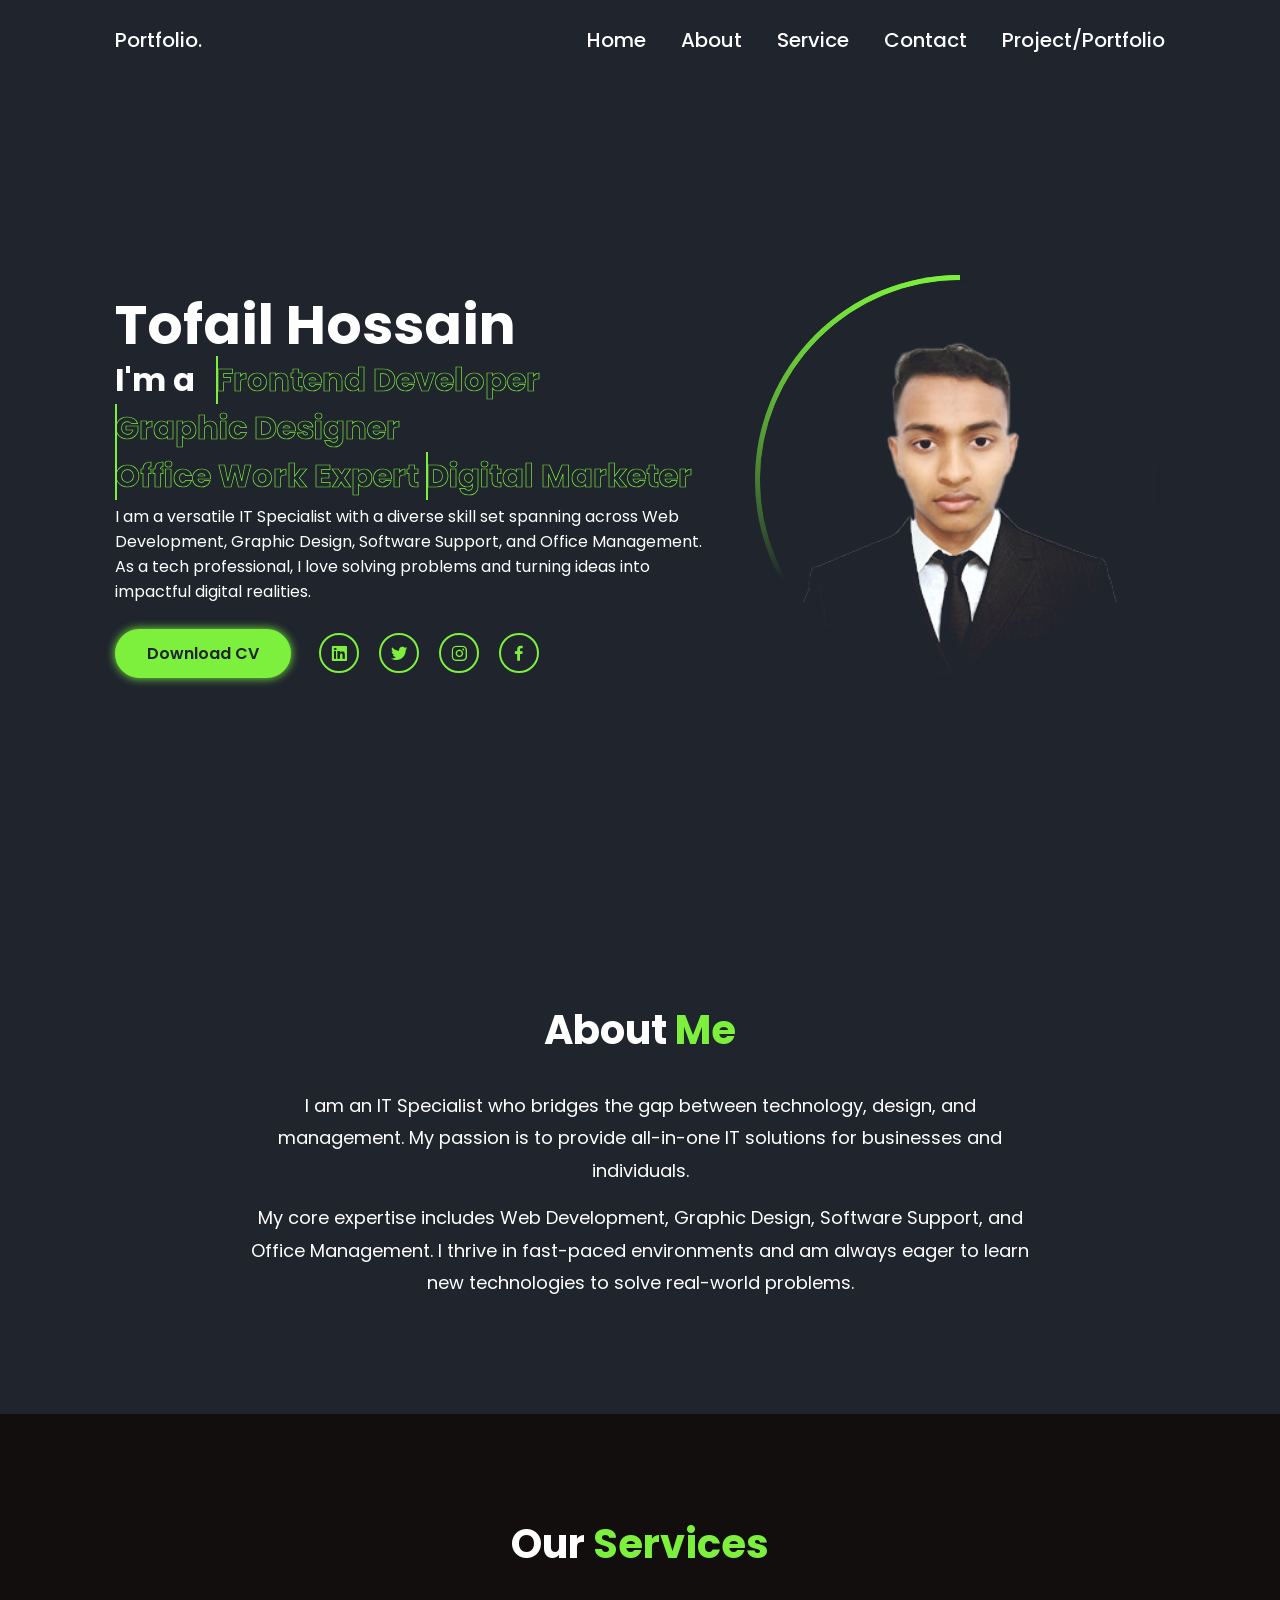
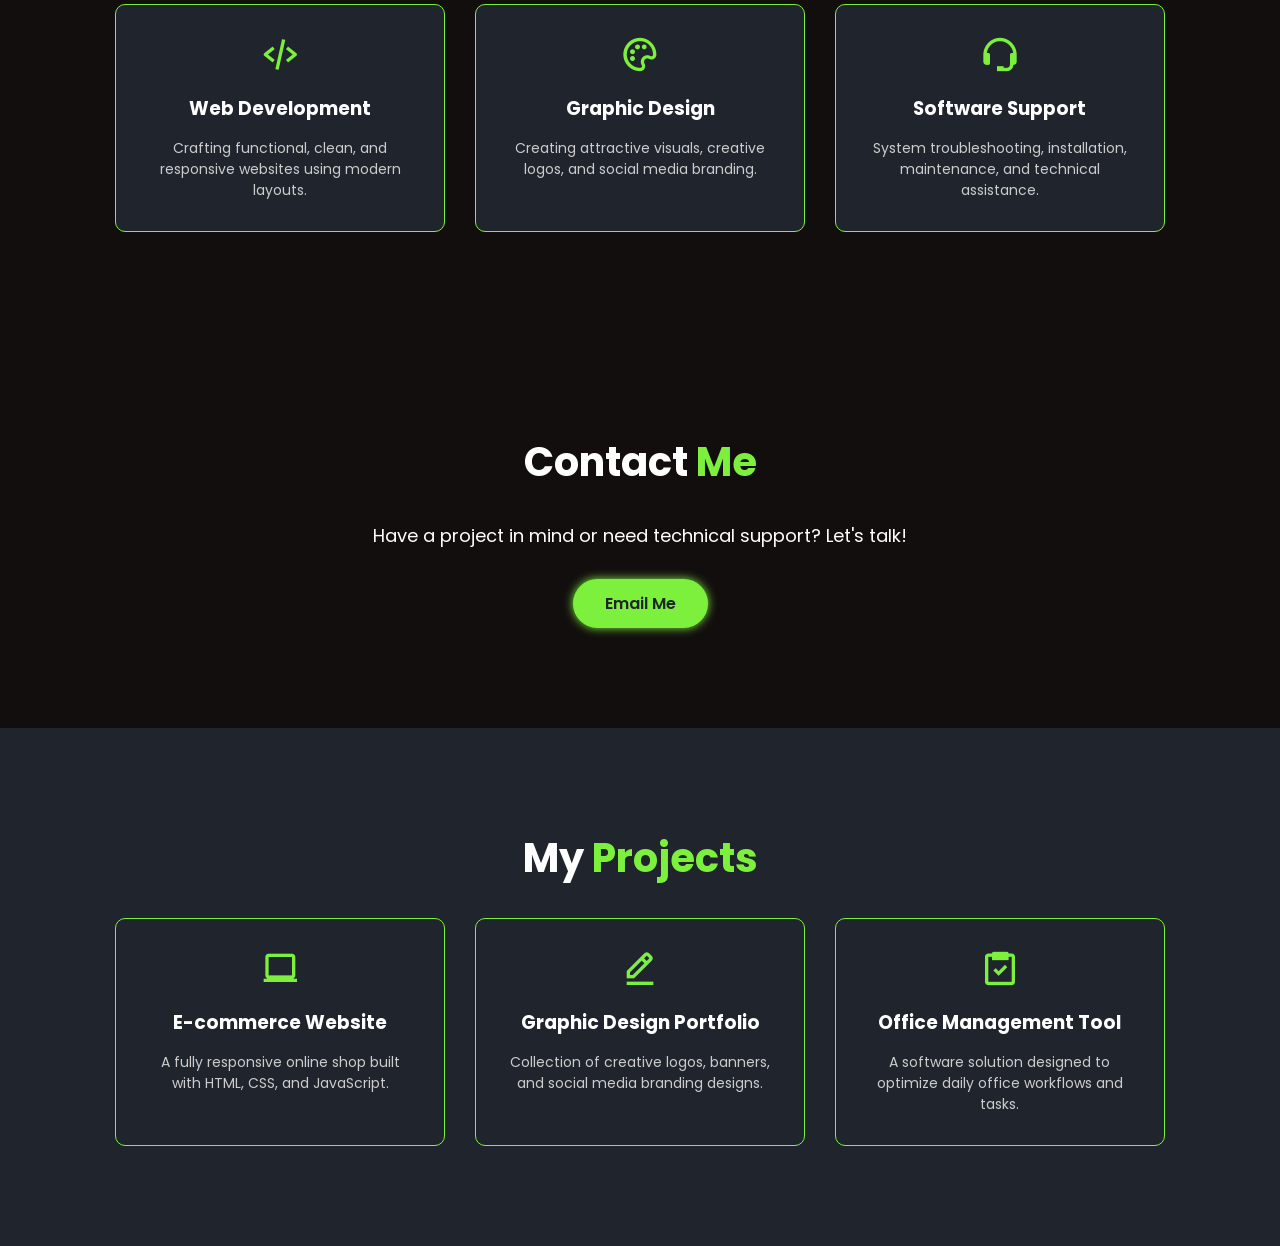
<file: index.html>
<!DOCTYPE html>
<html lang="en">

<head>
    <meta charset="UTF-8">
    <meta http-equiv="X-UA-Compatible" content="IE=edge">
    <meta name="viewport" content="width=device-width, initial-scale=1.0">
    
  <!-- এসইও ট্যাগসমূহ -->
    <title>Tofail Hossain - Web Developer & IT Specialist</title>
    <meta name="description" content="Official portfolio of Tofail Hossain. Versatile Frontend Developer, Graphic Designer, and IT Specialist providing web development and software solutions.">
    <meta name="keywords" content="Tofail Hossain, Frontend Developer, IT Specialist, Web Developer Bangladesh, Graphic Designer">
    <meta name="author" content="Tofail Hossain">
    
    <!-- Boxicons (আইকনের জন্য) -->
    <link href='https://unpkg.com/boxicons@2.1.4/css/boxicons.min.css' rel='stylesheet'>
    <link rel="stylesheet" href="style.css">
</head>

<body>
    <!-- NAVBAR -->
    <nav class="navbar">
        <a href="#" class="logo">Portfolio.</a>
        <ul>
            <li class="active"><a href="#">Home</a></li>
            <li><a href="#about">About</a></li>
            <li><a href="#services">Service</a></li>
            <li><a href="#contact">Contact</a></li>
            <li><a href="#portfolio">Project/Portfolio</a></li>
        </ul>
    </nav>
    
    <!-- BACKGROUND ANIMATION BARS -->
    <div class="bar-animation">
        <div class="bar" style="--i:6;"></div>
        <div class="bar" style="--i:5;"></div>
        <div class="bar" style="--i:4;"></div>
        <div class="bar" style="--i:3;"></div>
        <div class="bar" style="--i:2;"></div>
        <div class="bar" style="--i:1;"></div>
    </div>

    <!-- HOME SECTION -->
    <section class="home">
        <div class="home-info">
            <h1>Tofail Hossain</h1>
            <h2> I'm a &nbsp;
                <span style="--i:4;" data-text="Frontend Developer">Frontend Developer</span>
                <span style="--i:3;" data-text="Graphic Designer">Graphic Designer</span>
                <span style="--i:2;" data-text="Office Work Expert">Office Work Expert</span>
                <span style="--i:1;" data-text="Digital Marketer">Digital Marketer</span>
            </h2>
            <p>I am a versatile IT Specialist with a diverse skill set spanning across Web Development, Graphic Design, Software Support, and Office Management. As a tech professional, I love solving problems and turning ideas into impactful digital realities.</p>
            <div class="btn-sci">
                <a href="https://drive.google.com/uc?export=download&id=1yMTFtUWvWpeYAt8VfEhdkxaBmri0Th9T" class="btn">Download CV</a>
                <div class="sci">
                    <a href="https://www.linkedin.com/in/tofail-hossain-729501238/"><i class='bx bxl-linkedin-square'></i></a>
                    <a href="#"><i class='bx bxl-twitter'></i></a>
                    <a href="#"><i class='bx bxl-instagram'></i></a>
                    <a href="https://www.facebook.com/md.tofail.hossain.129885"><i class='bx bxl-facebook'></i></a>
                </div>
            </div>
        </div>
        <div class="home-img">
            <div class="img-box">
                <div class="img-item">
                    <img src="home.png" alt="Profile">
                </div>
            </div>
        </div>
    </section>

    <!-- ABOUT SECTION -->
    <section id="about" class="about-section">
        <h2>About <span>Me</span></h2>
        <div class="about-content">
            <p>I am an IT Specialist who bridges the gap between technology, design, and management. My passion is to provide all-in-one IT solutions for businesses and individuals.</p>
            <p>My core expertise includes Web Development, Graphic Design, Software Support, and Office Management. I thrive in fast-paced environments and am always eager to learn new technologies to solve real-world problems.</p>
        </div>
    </section>

    <!-- SERVICES SECTION -->
    <section id="services" class="services-section">
        <h2>Our <span>Services</span></h2>
        <div class="services-container">
            <div class="service-box">
                <i class='bx bx-code-alt'></i>
                <h3>Web Development</h3>
                <p>Crafting functional, clean, and responsive websites using modern layouts.</p>
            </div>
            <div class="service-box">
                <i class='bx bx-palette'></i>
                <h3>Graphic Design</h3>
                <p>Creating attractive visuals, creative logos, and social media branding.</p>
            </div>
            <div class="service-box">
                <i class='bx bx-support'></i>
                <h3>Software Support</h3>
                <p>System troubleshooting, installation, maintenance, and technical assistance.</p>
            </div>
        </div>
    </section>

    <!-- CONTACT SECTION -->
    <section id="contact" class="contact-section">
        <h2>Contact <span>Me</span></h2>
        <p>Have a project in mind or need technical support? Let's talk!</p>
        <a href="tofailh528@gmail.com" class="btn">Email Me</a>
    </section>

    <!-- ==================== PORTFOLIO/PROJECT SECTION ==================== -->
    <section id="portfolio" class="services-section" style="background: #1f242d;">
        <h2>My <span>Projects</span></h2>
        <div class="services-container">
            
            <!-- ১ম প্রজেক্ট বক্স -->
            <div class="service-box">
                <i class='bx bx-laptop'></i>
                <h3>E-commerce Website</h3>
                <p>A fully responsive online shop built with HTML, CSS, and JavaScript.</p>
            </div>

            <!-- ২য় প্রজেক্ট বক্স -->
            <div class="service-box">
                <i class='bx bx-edit-alt'></i>
                <h3>Graphic Design Portfolio</h3>
                <p>Collection of creative logos, banners, and social media branding designs.</p>
            </div>

            <!-- ৩য় প্রজেক্ট বক্স -->
            <div class="service-box">
                <i class='bx bx-task'></i>
                <h3>Office Management Tool</h3>
                <p>A software solution designed to optimize daily office workflows and tasks.</p>
            </div>

        </div>
    </section>

<script>
        const sections = document.querySelectorAll('section');
        const navLi = document.querySelectorAll('.navbar ul li');

        window.addEventListener('scroll', () => {
            let current = '';
            sections.forEach(section => {
                const sectionTop = section.offsetTop;
                const sectionHeight = section.clientHeight;
                if (pageYOffset >= (sectionTop - sectionHeight / 3)) {
                    current = section.getAttribute('id');
                }
            });

            navLi.forEach(li => {
                li.classList.remove('active');
                if (li.querySelector('a').getAttribute('href') === `#${current}`) {
                    li.classList.add('active');
                } else if (current === '' && li.querySelector('a').getAttribute('href') === '#') {
                    li.classList.add('active');
                }
            });
        });
    </script>

</body>
</html>
</file>
<file: style.css>
@import url('https://fonts.googleapis.com/css2?family=Poppins:wght@300;400;500;600;700;800;900&display=swap');

* {
    margin: 0;
    padding: 0;
    box-sizing: border-box;
    font-family: 'Poppins', sans-serif;
    scroll-behavior: smooth; /* মেনুতে ক্লিক করলে স্মুথভাবে স্ক্রল হবে */
}

body {
    background: rgb(19, 14, 14);
    color: white;
}

a {
    color: white;
    text-decoration: none;
}

/* Navbar CSS */
.navbar {
    position: fixed;
    left: 0;
    top: 0;
    width: 100%;
    padding: 25px 9%;
    display: flex;
    justify-content: space-between;
    align-items: center;
    z-index: 100;
    visibility: hidden;
    opacity: 0;
    animation: show-content 1.5s linear forwards;
    animation-delay: 1.2s;
}

@keyframes show-content {
    100% {
        visibility: visible;
        opacity: 1;
    }
}

.navbar .logo {
    font-size: 20px;
    font-weight: 500;
}

.navbar ul {
    display: flex;
    list-style: none;
}

.navbar ul li {
    margin-left: 35px;
}

.navbar ul li a {
    font-size: 20px;
    font-weight: 500;
    transition: .5s;
}

.navbar ul li:hover a,
.navbar ul li.active a {
    color: #7cf03d;
}

/* Home Section CSS */
.home {
    display: flex;
    align-items: center;
    justify-content: space-between;
    gap: 50px;
    height: 100vh;
    padding: 60px 9% 0;
    visibility: hidden;
    opacity: 0;
    animation: show-content 1.5s linear forwards;
    animation-delay: 1.6s;
}

.home-info h1 {
    font-size: 55px;
}

.home-info h2 {
    position: relative;
    display: inline-block;
    font-size: 32px;
    margin-top: -10px;
    height: 45px;
}

.home-info p {
    font-size: 16px;
    margin: 10px 0 25px;
    max-width: 600px;
}

.home-info .btn-sci {
    display: flex;
    align-items: center;
}

/* Text Typing Animation */
.home-info h2 span {
    position: relative;
    display: inline-block;
    color: transparent;
    -webkit-text-stroke: .7px #7cf03d;
    animation: display-text 16s linear infinite;
    animation-delay: calc(-4s * var(--i));
}

@keyframes display-text {
    25%, 100% {
        display: none;
    }
}

.home-info h2 span::before {
    content: attr(data-text);
    position: absolute;
    width: 0%;
    border-right: 2px solid #7cf03d;
    color: #7cf03d;
    white-space: nowrap;
    overflow: hidden;
    animation: fill-text 4s linear infinite;
}

@keyframes fill-text {
    10%, 100% {
        width: 0;
    }
    70%, 90% {
        width: 100%;
    }
}

/* Buttons and Social Icons */
.btn {
    display: inline-block;
    padding: 10px 30px;
    background: #7cf03d;
    border: 2px solid #7cf03d;
    border-radius: 40px;
    box-shadow: 0 0 10px #7cf03d;
    font-size: 16px;
    color: #1f242d;
    font-weight: 600;
    transition: .5s;
}

.btn:hover {
    background: transparent;
    color: #7cf03d;
    box-shadow: none;
}

.home-info .btn-sci .sci {
    margin-left: 20px;
}

.home-info .btn-sci .sci a {
    display: inline-flex;
    justify-content: center;
    align-items: center;
    width: 40px;
    height: 40px;
    border: 2px solid #7cf03d;
    border-radius: 50px;
    font-size: 20px;
    color: #7cf03d;
    margin: 0 8px;
    transition: .5s;
}

.home-info .btn-sci .sci a:hover {
    background: #7cf03d;
    color: #1f242d;
    box-shadow: 0 0 10px #7cf03d;
}

/* Image Box (Rounded) */
.home-img .img-box {
    width: 32vw;
    height: 32vw;
    border-radius: 50%;
    padding: 5px;
    display: flex;
    justify-content: center;
    align-items: center;
    overflow: hidden;
    position: relative;
}

.home-img .img-box::before,
.home-img .img-box::after {
    content: "";
    position: absolute;
    width: 500px;
    height: 500px;
    background: conic-gradient(transparent, transparent, transparent, #7cf03d);
    transform: rotate(0deg);
    animation: rotate-border 10s linear infinite;
}

.home-img .img-box::after {
    animation-delay: -5s;
}

@keyframes rotate-border {
    100% {
        transform: rotate(360deg);
    }
}

.home-img .img-box .img-item {
    position: relative;
    width: 100%;
    height: 100%;
    background: #1f242d;
    border-radius: 50%;
    border: 1px solid #1f242d;
    display: flex;
    justify-content: center;
    z-index: 1;
    overflow: hidden;
}

.home-img .img-box .img-item img {
    position: absolute;
    top: 30px;
    display: block;
    width: 85%;
    object-fit: cover;
    mix-blend-mode: lighten;
}

/* Background Bar Animation */
.bar-animation {
    position: absolute;
    width: 100%;
    height: 100%;
    display: flex;
    z-index: -1;
}

.bar-animation .bar {
    width: 100%;
    height: 100%;
    background: #1f242d;
    transform: translateY(-100%);
    animation: show-bars .5s ease-in-out forwards;
    animation-delay: calc(.1s * var(--i));
}

@keyframes show-bars {
    100% {
        transform: translateY(0%);
    }
}

/* New Sections Styling (About, Services, Contact) */
.about-section, .services-section, .contact-section {
    padding: 100px 9%;
    text-align: center;
}

.about-section {
    background: #1f242d;
}

.about-section h2, .services-section h2, .contact-section h2 {
    font-size: 40px;
    margin-bottom: 30px;
}

.about-section h2 span, .services-section h2 span, .contact-section h2 span {
    color: #7cf03d;
}

.about-content {
    font-size: 18px;
    max-width: 800px;
    margin: 0 auto;
    line-height: 1.8;
}

.about-content p {
    margin-bottom: 15px;
}

.services-container {
    display: grid;
    grid-template-columns: repeat(auto-fit, minmax(250px, 1fr));
    gap: 30px;
    margin-top: 20px;
}

.service-box {
    background: #1f242d;
    padding: 30px;
    border-radius: 10px;
    border: 1px solid #7cf03d;
    transition: 0.5s;
}

.service-box:hover {
    background: #7cf03d;
    color: #1f242d;
    box-shadow: 0 0 15px #7cf03d;
}

.service-box i {
    font-size: 40px;
    color: #7cf03d;
}

.service-box:hover i {
    color: #1f242d;
}

.service-box h3 {
    margin: 15px 0;
}

.service-box p {
    font-size: 14px;
    color: #ccc;
}

.service-box:hover p {
    color: #333;
}

.contact-section p {
    margin-bottom: 30px;
    font-size: 18px;
}


/* Responsive Design for Mobile Devices */
@media (max-width: 768px) {
    .home {
        flex-direction: column-reverse;
        justify-content: center;
        height: auto;
        padding: 120px 5% 50px;
        text-align: center;
    }

    .home-info h1 {
        font-size: 38px;
    }

    .home-info h2 {
        font-size: 24px;
        height: 35px;
    }

    .home-info p {
        font-size: 14px;
    }

    .home-img .img-box {
        width: 60vw;
        height: 60vw;
        margin-bottom: 20px;
    }

    .navbar {
        padding: 15px 5%;
    }
}
</file>
